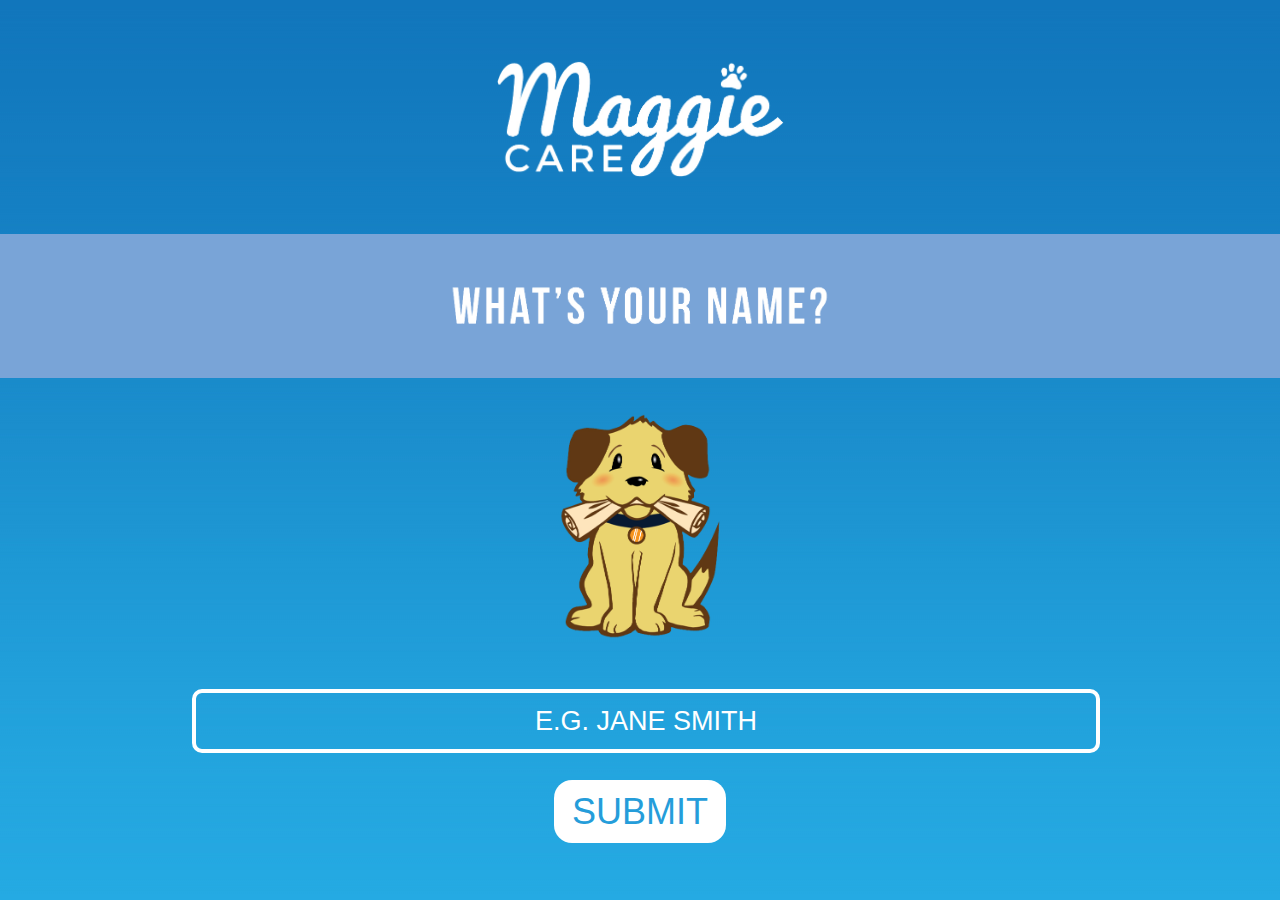
<file: index.html>
<!doctype html>
<html>
<head>
<meta charset="utf-8">
<title>Untitled Document</title>
<link rel="stylesheet" href="../css/style.css"/>
<script src="js/jquery-2.2.3.min.js"></script>
<script src="js/script.js"></script>
</head>

<body id="home" class="has-overlay">
<!--<div id="hang-on" class="overlay">
	<section class="notice">
    	<div>
        </div>
    </section>
    <a href="#" class="button set-caregivers"></a>
</div> -->
<div id="loading-overlay" class="overlay light">
	<div>
    </div>
</div>
<header id="primary">
	<div class="action">
    	<a href="#" class="note-button">
        </a>
    </div><div class="logo">
    	<div>
        </div>
    </div><div class="action">
    	<a href="/settings.html" class="settings-button">
        </a>
    </div>
</header>
<section class="q-bar">
	<div></div>
</section>
<section class="icons">
	<div class="icon">
    	<a href="" class="house-help inactive"></a>
    </div><div class="icon">
    	<a href="" class="errand inactive"></a>
    </div><div class="icon">
    	<a href="" class="repair inactive"></a>
    </div><div class="icon">
    	<a href="" class="ride"></a>
    </div><div class="icon">
    	<a href="" class="inactive"></a>
    </div><div class="icon">
    	<a href="" class="inactive"></a>
    </div>
</section>
<form class="blue-bg">
</form>
</section>
<footer>
</footer>
<script>

maggiecare.init();

var after_page = {
	
	init:function(){
		
		if( maggiecare.account.acct == false ){
			
			window.location = '/onboard/create-account.html';
			
		} else {
			
			page.overlay.hide();
			
		}// end if
		
	}, // end init
	
}
after_page.init();
</script>
</body>
</html>
</file>
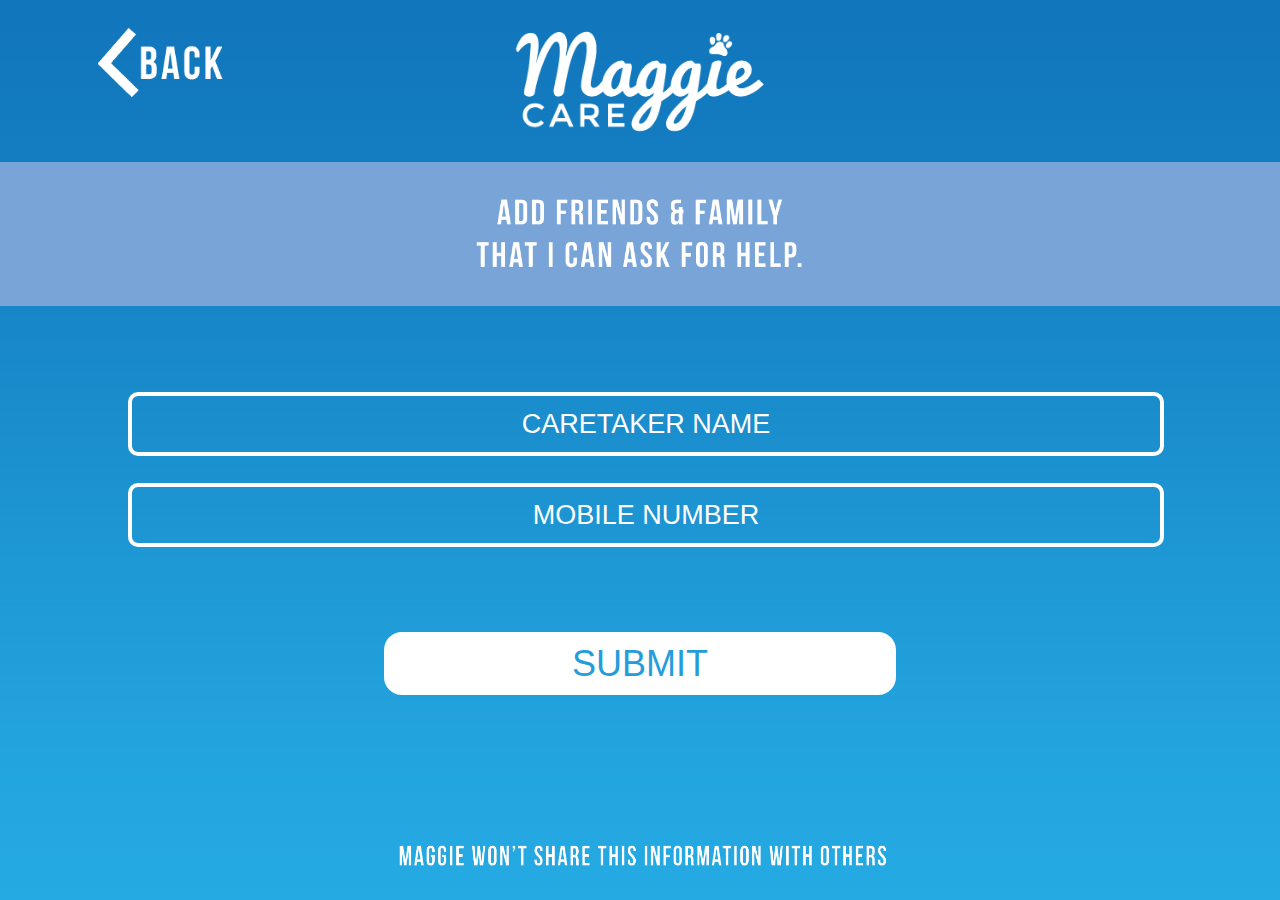
<file: add-caregiver.html>
<!doctype html>
<html>
<head>
<meta charset="utf-8">
<title>Untitled Document</title>
<link rel="stylesheet" href="../css/style.css"/>
<script src="/js/script.js"></script>
<script src="/js/jquery-2.2.3.min.js"></script>
</head>

<body id="add-caregiver" class="onboarding blue-bg">
<header id="primary">
	<div class="action">
    	<a href="/settings.html" class="back-button white">
        </a>
    </div><div class="logo white">
    	<div>
        </div>
    </div><div class="action">
    	<a href="/settings.html" class="settings-button">
        </a>
    </div>
</header>
<section class="q-bar">
	<div></div>
</section>
<form id="create-account-form" class="blue-bg" action="api.maggie.care/account/create/index.php" method="get">
	<input type="hidden" name="access_key" value="{TQ$4oYQhLb9Z20-1a0jG;kK8;=3DY" />
    <input type="hidden" name="acct_id" value="00" />
	<div class="field">
		<input class="single" type="text" name="name" value="" placeholder="Caretaker Name" />
	</div>
    <div class="field">
		<input class="single" type="text" name="phone" value="" placeholder="Mobile Number" />
	</div>
	<div class="field submit-button">
		<button class="single" type="submit" />Submit</button>
	</div>
</form>
</section>
<footer>
	<div>
    </div>
</footer>
<script>
var after_page = {
	
	init: function( ){
		
		jQuery('form').on( 'submit' , function(){ after_page.submit_form( event , jQuery( this ) ) } );
		
	}, // end init
	
	submit_form: function( e , form ){
		
		if (e.preventDefault) e.preventDefault();
		
		data = form.serialize();
		
		maggiecare.users.set_temp_user( data );
		
		window.location = '/is-primary-caregiver.html';
		
	}, // end submit_form
	
} // end page

after_page.init();
</script>
</body>
</html>
</file>
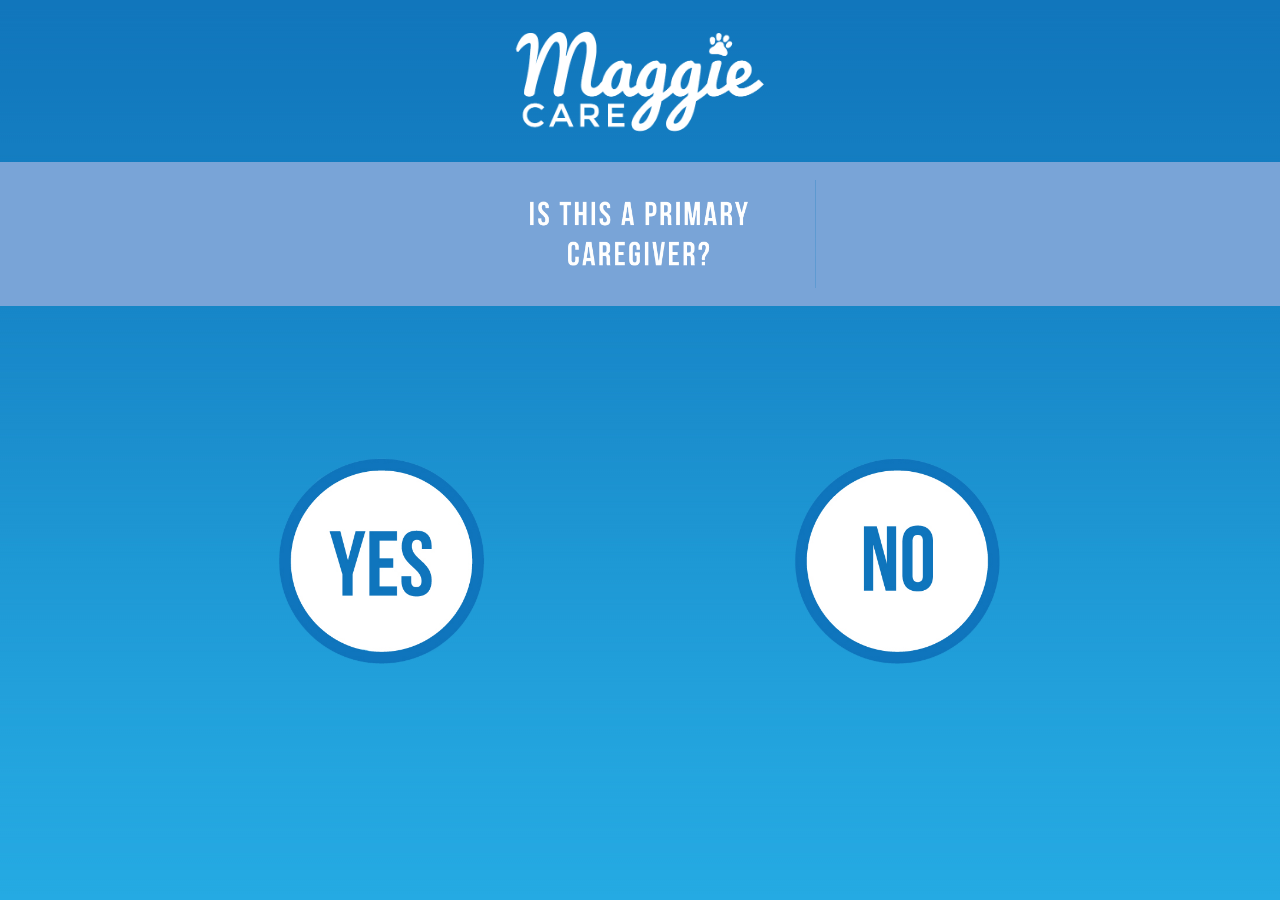
<file: is-primary-caregiver.html>
<!doctype html>
<html>
<head>
<meta charset="utf-8">
<meta name="viewport" content="width=device-width, initial-scale=1">
<title>Untitled Document</title>
<link rel="stylesheet" href="../css/style.css"/>
<script src="/js/script.js"></script>
<script src="/js/jquery-2.2.3.min.js"></script>
</head>

<body id="primary-caregiver" class="blue-bg">
<div id="invite-sent" class="overlay light single-circle" style="display:none">
	<div>
    	<div class="wordmark sent">
        </div>
        <div class="text">
        	Maggie will let you know when <span class="name">Danial</span> accepts the invite!
        </div>
        <a class="button-ok">
        </a>
    </div>
</div>
<header id="primary">
	<div class="action">
    	<a href="/settings.html" class="back-button white">
        </a>
    </div><div class="logo white">
    	<div>
        </div>
    </div><div class="action">
    	<a href="/settings.html" class="settings-button">
        </a>
    </div>
</header>
<section class="q-bar">
	<div></div>
</section>
<section class="options">
	<a href="#" class="yes"></a>
    <a href="#" class="no"></a>
</section>
</section>
<footer>
	<div>
    </div>
</footer>
<script>
var after_page = {
	
	init: function( ){
		
		jQuery('section.options a').on( 'click', function(){ after_page.submit_form( event , jQuery( this ) ) } );
		
	}, // end init
	
	submit_form: function( e , form ){
		
		if (e.preventDefault) e.preventDefault();
		
		var role = 'role_id=4';
		
		if ( form.hasClass('yes') ){
			
			role = 'role_id=2';
			
		} // end if
		
		var data = maggiecare.users.get_temp_user();
		
		data += '&' + role;
		
		alert( data );
		
		//window.location = '/is-primary-caregiver.html';
		
	}, // end submit_form
	
} // end page

after_page.init();
</script>
</body>
</html>
</file>
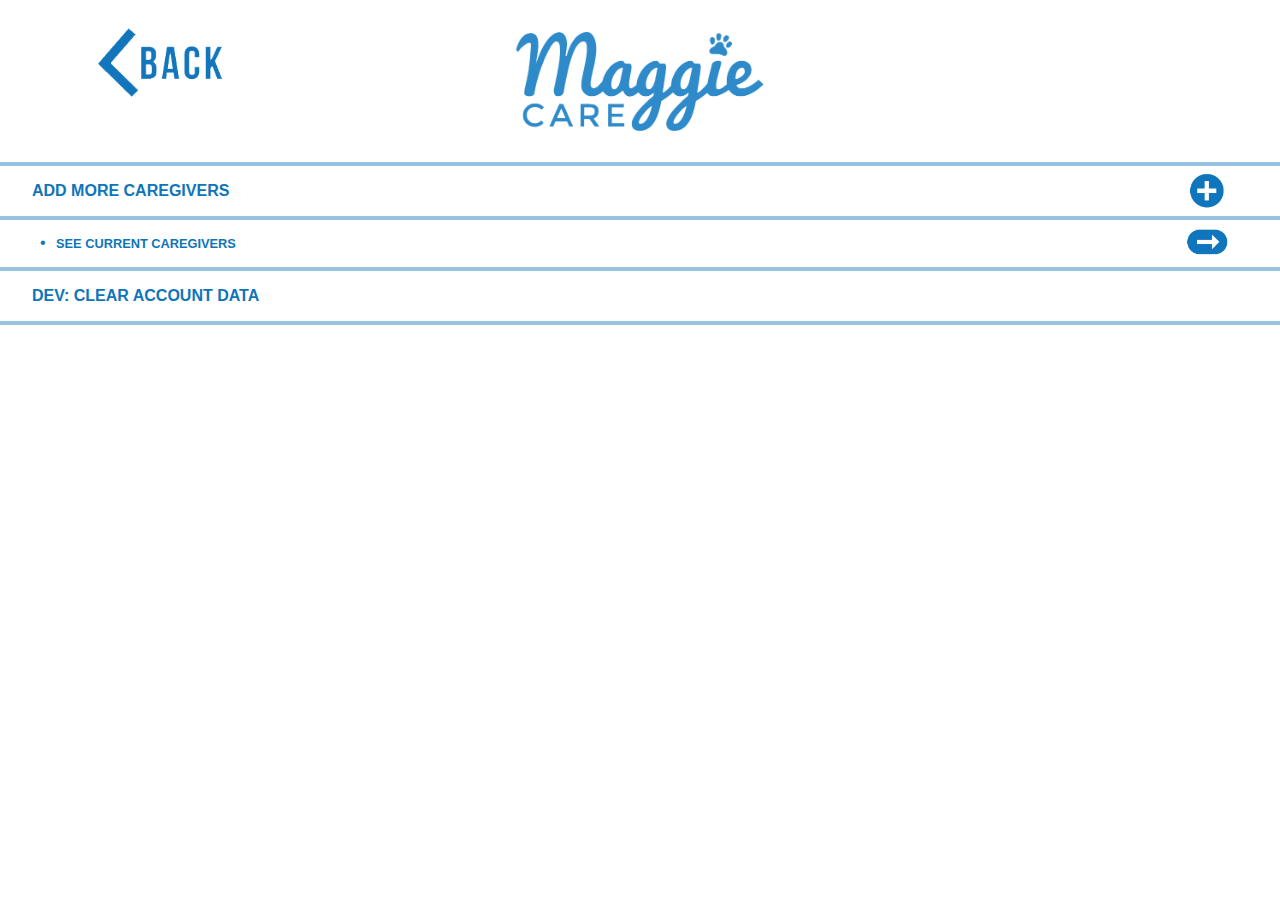
<file: settings.html>
<!doctype html>
<html>
<head>
<meta charset="utf-8">
<meta name="viewport" content="width=device-width, initial-scale=1">
<title>Untitled Document</title>
<link rel="stylesheet" href="../css/style.css"/>
<script src="js/jquery-2.2.3.min.js"></script>
<script src="js/script.js"></script>
</head>

<body id="settings">
<header id="primary">
	<div class="action">
    	<a href="/" class="back-button">
        </a>
    </div><div class="logo">
    	<div>
        </div>
    </div><div class="action">
    	<a href="#" class="settings-button">
        </a>
    </div>
</header>
<section class="options">
	<ul>
    	<li>
        	<a href="/add-caregiver.html" class="add-button">Add More Caregivers</a>
            <ul>
            	<li>
                	<a href="#" class="arrow-button ">See Current Caregivers</a>
                </li>
            </ul>
        </li>
        <li>
        	<a href="#" class="action-clear-account">Dev: Clear Account Data</a>
        </li>
    </ul>
</section>
<footer>
</footer>
<script>

maggiecare.init();

var after_page = {
	
	init:function(){
		
		jQuery('a.action-clear-account').on('click' , function( event ){ event.preventDefault(); maggiecare.account.clear(); })
		
	}, // end init
	
}
after_page.init();
</script>
</body>
</html>
</file>
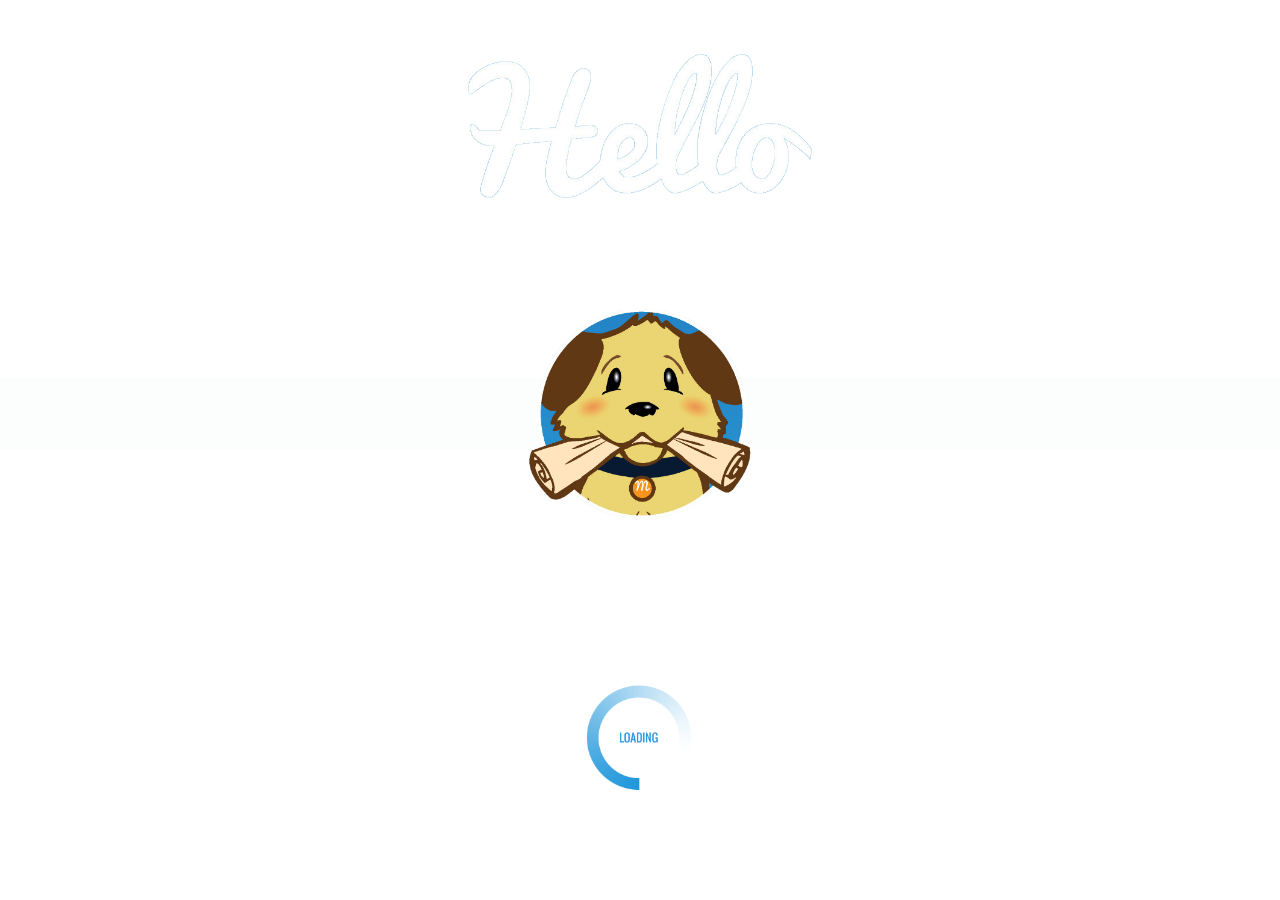
<file: splash-screen.html>
<!doctype html>
<html>
<head>
<meta charset="utf-8">
<title>Untitled Document</title>
<link rel="stylesheet" href="css/style.css" />
<script src="js/script.js"></script>
<script>
var page = {
	
	maggiecare:false,
	
	init: function( mcare ){
		
		page.maggiecare = mcare;
		
		if ( page.maggiecare.account.get_acct() ){
			
			alert('account found');
			
		} else {
			
			window.location = '/onboard/create-account.html';
			
		} // end if
		
	} // end init
	
} // end page

page.init( maggiecare );
</script>
</head>

<body id="splash-screen">
<header>
	<div class="welcome">
    </div>
</header>
<section>
	<div class="medal">
    </div>
</section>
<footer>
	<div class="loading-section">
    	<div class="loading">
        </div>
    </div>
</footer>
</body>
</html>
</file>
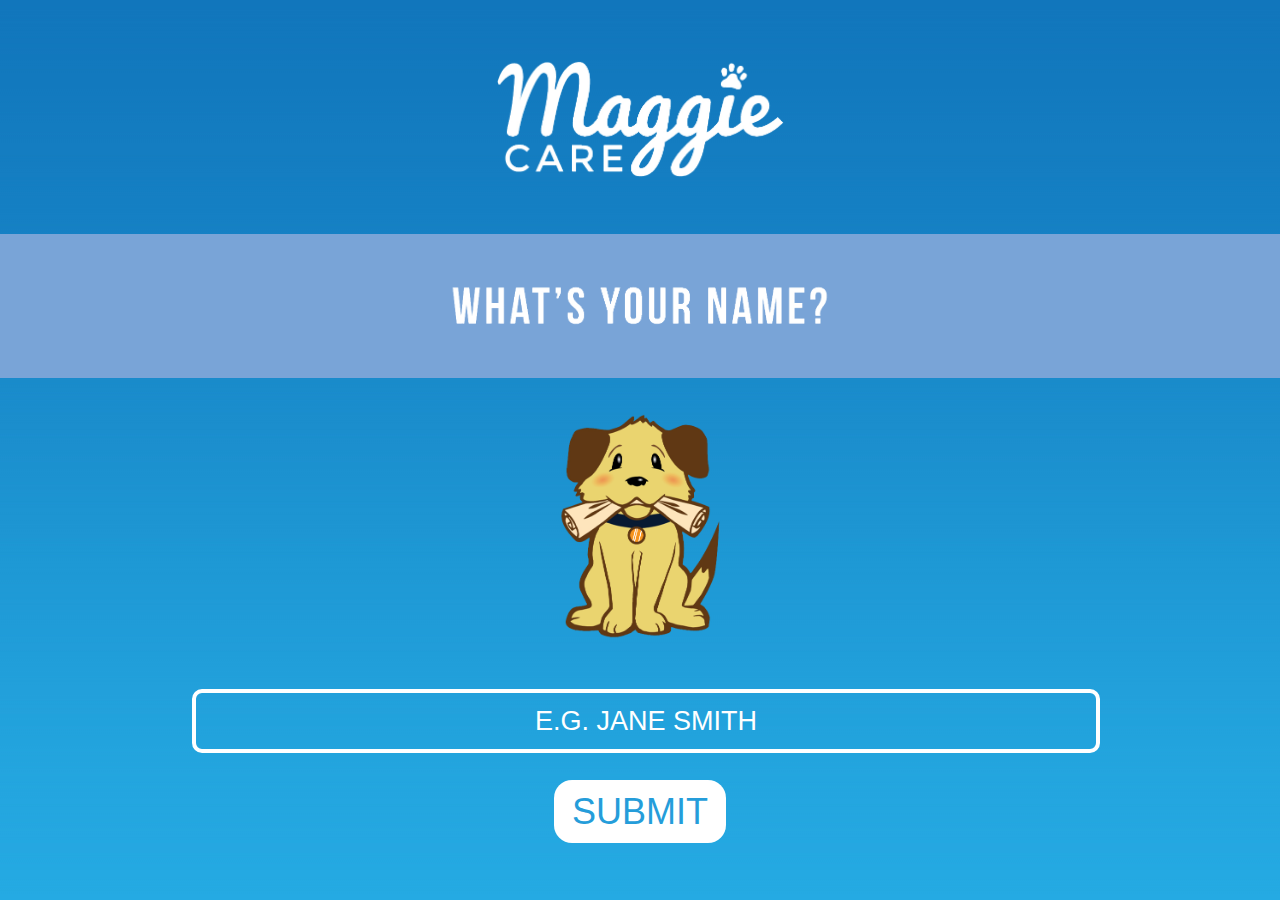
<file: onboard/create-account.html>
<!doctype html>
<html>
<head>
<meta charset="utf-8">
<title>Untitled Document</title>
<link rel="stylesheet" href="../css/style.css"/>
<script src="/js/script.js"></script>
<script src="/js/jquery-2.2.3.min.js"></script>
</head>

<body id="create-account" class="onboarding blue-bg">
<header class="text-logo">
	<div>
    </div>
</header>
<section class="q-bar">
	<div></div>
</section>
<section class="maggie">
	<div>
    </div>
</section>
<form id="create-account-form" class="blue-bg" action="api.maggie.care/account/create/index.php" method="get">
	<input type="hidden" name="access_key" value="{TQ$4oYQhLb9Z20-1a0jG;kK8;=3DY" />
	<div class="field">
		<input class="single" type="text" name="name" value="" placeholder="E.G. Jane Smith" />
	</div>
	<div class="field">
		<button class="single" type="submit" />Submit</button>
	</div>
</form>
</section>
<footer>
</footer>
<script>
var after_page = {
	
	init: function( ){
		
		jQuery('form').on( 'submit' , function(){ after_page.submit_form( event , jQuery( this ) ) } );
		
	}, // end init
	
	submit_form: function( e , form ){
		
		if (e.preventDefault) e.preventDefault();
		
		data = form.serialize();
		
		maggiecare.account.create_account( data , '/' );
		
	}, // end submit_form
	
} // end page

after_page.init();
</script>
</body>
</html>
</file>
<file: css/style.css>
/* CSS Document */
body {
	margin: 0;
	padding: 0;
	font-family:Verdana, Geneva, sans-serif;
}
body.blue-bg {
	min-height: 100vh;
	background-image: url(../img/bg-basic.jpg);
	background-repeat: repeat-x;
	background-position: fixed;
	background-size: contain;
}



form input.single {
	height: 6vh;
	line-height: 6vh;
	font-size: 3vh;
	text-align: center;
}

form .field {
	padding: 1.5vh 0;
}

form button.single {
	height: 7vh;
	line-height: 7vh;
	font-size: 4vh;
	text-align: center;
	padding: 0 2vh;
	text-transform: uppercase;
}

/* Form Blue BG ---- */

form.blue-bg input {
	background-color: transparent;
	outline: 0;
	border: 4px solid #fff;
	border-radius: 10px;
	width: 70%;
	margin: 0 15%;
	color: #fff;
}

form.blue-bg input::-webkit-input-placeholder { color: #fff; text-transform: uppercase; }

form.blue-bg button.single {
	background-color: #ffffff;
	border-radius: 2vh;
	outline: 0;
	border: 0;
	color: #259dda;
}


/* General CSS ------------------------------------- */
.loading-section {
	padding: 3vh 0;
	position: relative;
}
.loading {
	min-height: 18vh;
	background-image:url(../img/circle-loading-animation.gif);
	background-size: contain;
	background-repeat: no-repeat;
	background-position: center center;
	position: absolute;
	width: 100%;
	height: 100%;
}
/* Header ----------------*/
header.text-logo {
	padding: 6vh 0;
}

header.text-logo div {
	min-height: 14vh;
	background-image:url(../img/logo-text.png);
	background-size: contain;
	background-repeat: no-repeat;
	background-position: center center;
}

/* Section q-bar ----------------*/	
section.q-bar {
	padding: 2vh 0;
	background-color: #79a4d7;
}

section.q-bar > div {
	height: 12vh;
	line-height: 12vh;
	font-size: 4vh;
	color: #fff;
	text-transform: uppercase;
	text-align: center;
}
/* Section maggie ----------------*/

section.maggie {
	padding: 4vh 0;
}

section.maggie > div{
	height: 25vh;
	background-image:url(../img/maggie.png);
	background-size: contain;
	background-repeat: no-repeat;
	background-position: center center;
}

/* Primary Header ----------------*/
header#primary .action {
	padding: 3vh 0;
	width: 25%;
	display: inline-block;
	vertical-align: top;
}

header#primary .logo {
	width: 50%;
	display: inline-block;
	vertical-align: top;
	padding: 3vh 0;
}

header#primary .logo > div {
	background-image: url(../img/logo-text-blue.png);
	background-size: contain;
	background-repeat: no-repeat;
	background-position: center center;
	height: 12vh;
}

header#primary .logo.white > div {
	background-image: url(../img/logo-text-white.png);
}

header#primary .action .settings-button{
	display: block;
	height: 8vh;
	background-image: url(../img/settings-button.png);
	background-size: contain;
	background-repeat: no-repeat;
	background-position: center center;
}

header#primary .action .note-button{
	display: block;
	height: 8vh;
	background-image: url(../img/note-button.png);
	background-size: contain;
	background-repeat: no-repeat;
	background-position: center center;
}

header#primary .action .back-button{
	display: block;
	height: 8vh;
	background-image: url(../img/back-button.png);
	background-size: contain;
	background-repeat: no-repeat;
	background-position: center center;
}

header#primary .action .back-button.white{
	background-image: url(../img/back-button-white.png);
}

/* Overlay ----------------*/
.overlay {
	position: fixed;
	width: 100%;
	height: 100%;
	background-color: rgba(0,0,0,0.5);
	z-index: 100;
	color: #2e8ac9;
	text-transform: uppercase;
	font-size: 1.2rem;
}

.overlay.light {
	background-color: rgba(255,255,255,0.7);
}

.overlay > section {
	padding: 4vh 0;
}

.has-overlay > footer,
.has-overlay > section,
.has-overlay > header {
	filter: blur(5px);
	-webkit-filter: blur(5px); /* Chrome, Safari, Opera */
}

.overlay .wordmark.sent {
	padding: 3vh 0;
}

.overlay .wordmark.sent:after {
	content: '';
	display: block;
	background-image:url(../img/wordmark-sent.png);
	background-size:contain;
	background-repeat: no-repeat;
	background-position: center center;
	height: 16vh;
}

.overlay .button-ok {
	background-image:url(../img/button-ok.png);
	background-size:contain;
	background-repeat: no-repeat;
	background-position: center center;
	position: absolute;
	bottom: 6vh;
	left: 0;
	width: 100%;
	height: 8vh;
	text-align: center
}

/* Overlay Single Circle----------------*/

.overlay.single-circle {
	padding: 20vh 0 0;
	text-align: center;
}

.overlay.single-circle > div {
	background-image:url(../img/note-circle.png);
	background-size: contain;
	background-repeat: no-repeat;
	background-position: center center;
	width: 50vh;
	min-height: 50vh;
	position: relative;
	margin: 0 auto;
	
}

.overlay.single-circle > div > img {
	display: block;
	width: 100%;
}

.overlay.single-circle .text {
	margin: 0 6vw; 
}

/* Overlay hang on----------------*/
#hang-on.overlay > section.notice > div {
	height: 50vh;
	background-image:url(../img/hang-on-notice.png);
	background-size: contain;
	background-repeat: no-repeat;
	background-position: center center;
}
#hang-on.overlay > a {
	display: block;
	height: 8vh;
	background-image:url(../img/button-set-up-caregivers.png);
	background-size: contain;
	background-repeat: no-repeat;
	background-position: center center;
}

/* Loading Overlay ----------------*/
#loading-overlay {
	background-image:url(../img/loading-circle.gif);
	background-size: 25% auto;
	background-repeat: no-repeat;
	background-position: center center;
}


/* Home Screen ----------------------------------*/

#home section.q-bar {
	background-color:#ddebf6;
	padding: 2vh 0;
}

#home section.q-bar > div {
	background-image:url(../img/text-how-can-i-help.png);
	background-size: contain;
	background-position: center center;
	background-repeat: no-repeat;
	height: 5vh;
}

#home section.icons {
	margin: 0 4vh;
}

#home section.icons .icon {
	display: inline-block;
	vertical-align: top;
	width: 50%;
	padding: 2vh 0;
}

#home section.icons .icon a {
	display: block;
	height: 16vh;
	background-size: contain;
	background-position: center center;
	background-repeat: no-repeat;
}
#home section.icons .icon a.inactive {
	opacity: 0.3;
}

#home section.icons .icon a { background-image:url(../img/icon-house-help.png);}
#home section.icons .icon a.house-help { background-image:url(../img/icon-house-help.png); }
#home section.icons .icon a.errand { background-image:url(../img/icon-errand.png);}
#home section.icons .icon a.repair { background-image:url(../img/icon-repair.png);}
#home section.icons .icon a.ride { background-image:url(../img/icon-ride.png);}

/* Settings Screen ----------------------------------*/
#settings header#primary .action .settings-button {
	display: none;
}

#settings .options a {
	text-decoration: none;
	color: #0e75ba;
	font-weight: bold;
	text-transform: uppercase;
}


#settings .options > ul {
	list-style-type: none;
	margin: 0;
	padding: 0;
	border-bottom: 4px solid #97c2e2;
}

#settings .options > ul > li {
	padding: 0;
	margin: 0;
}

#settings .options > ul > li > a {
	display: block;
	padding: 1rem 2rem;
	border-top: 4px solid #97c2e2;
}

#settings .options > ul > li > ul {
	border-top: 4px solid #97c2e2;
	list-style-type: none;
	
}

#settings .options > ul > li > ul > li:before{
	display: block;
	content: "• ";
    color: #0e75ba;
	float: left;
	padding: 0.9rem 0;
}

#settings .options > ul > li > ul > li > a{
	display: block;
	padding: 1rem 1rem;
	font-size: 0.8rem;
}

#settings a.add-button {
	background-image:url(../img/add-button.png);
	background-size: contain;
	background-position: right center;
	background-repeat: no-repeat;
}

#settings a.arrow-button {
	background-image:url(../img/arrow-button.png);
	background-size: contain;
	background-position: right center;
	background-repeat: no-repeat;
}

/* Add Caregiver Screen ----------------------------------*/

#add-caregiver {
	position: relative;
}

#add-caregiver header#primary .action a.settings-button {
	display: none;
}

#add-caregiver section.q-bar div {
	background-image: url(../img/text-add-family-and-friends.png);
	background-size: contain;
	background-position: center center;
	background-repeat: no-repeat;
}

#add-caregiver form {
	padding: 8vh 0;
}

#add-caregiver form input {
	width: 80%;
	margin: 0 10%; 
}

#add-caregiver form .submit-button {
	padding: 8vh 0 0;
	text-align: center;
}
#add-caregiver form .submit-button button {
	min-width: 40%;
}

#add-caregiver footer {
	position: absolute;
	bottom: 0;
	left: 0;
	width: 100%;
	padding: 1vh 0;
}


#add-caregiver footer div {
	min-height: 8vh;
	background-image: url(../img/text-maggie-wont-share.png);
	background-size: contain;
	background-position: center center;
	background-repeat: no-repeat;
}

/* Primary Caregiver Screen ----------------------------------*/

#primary-caregiver header#primary .action a {
	display: none;
}

#primary-caregiver section.q-bar div {
	background-image:url(../img/text-is-primary-caregiver.png);
	background-size: contain;
	background-position: center center;
	background-repeat: no-repeat;
}

#primary-caregiver section.options {
	text-align: center;
	padding: 16vh 0;
}

#primary-caregiver section.options a {
	display: inline-block;
	vertical-align: top;
	height: 25vh;
	min-width: 40%;
	background-image:url(../img/button-yes.png);
	background-size: contain;
	background-position: center center;
	background-repeat: no-repeat;
}

#primary-caregiver section.options a.no {
	background-image:url(../img/button-no.png);
}

/* Splash Screen ----------------------------------*/

#splash-screen header {
	padding: 6vh 0;
}

#splash-screen header .welcome {
	min-height: 16vh;
	background-image:url(../img/hello.png);
	background-size: contain;
	background-repeat: no-repeat;
	background-position: center center;
}

#splash-screen section {
	padding: 6vh 0;
	background-image:url(../img/white-bar.jpg);
	background-position: center center;
	background-repeat: repeat-x;
	background-size: auto 8vh;
}

#splash-screen section .medal {
	min-height: 24vh;
	background-image:url(../img/maggiecare-badge.png);
	background-position: center center;
	background-repeat: no-repeat;
	background-size: contain;
}

#splash-screen footer {
	min-height: 16vh;
	padding: 6vh 0;
}

/* Create Account Screen ----------------------------------*/
#create-account section.q-bar > div {
	background-image:url(../img/text-whats-your-name.png);
	background-size: contain;
	background-position: center center;
	background-repeat: no-repeat;
}

#create-account form {
	text-align: center;
}
</file>
